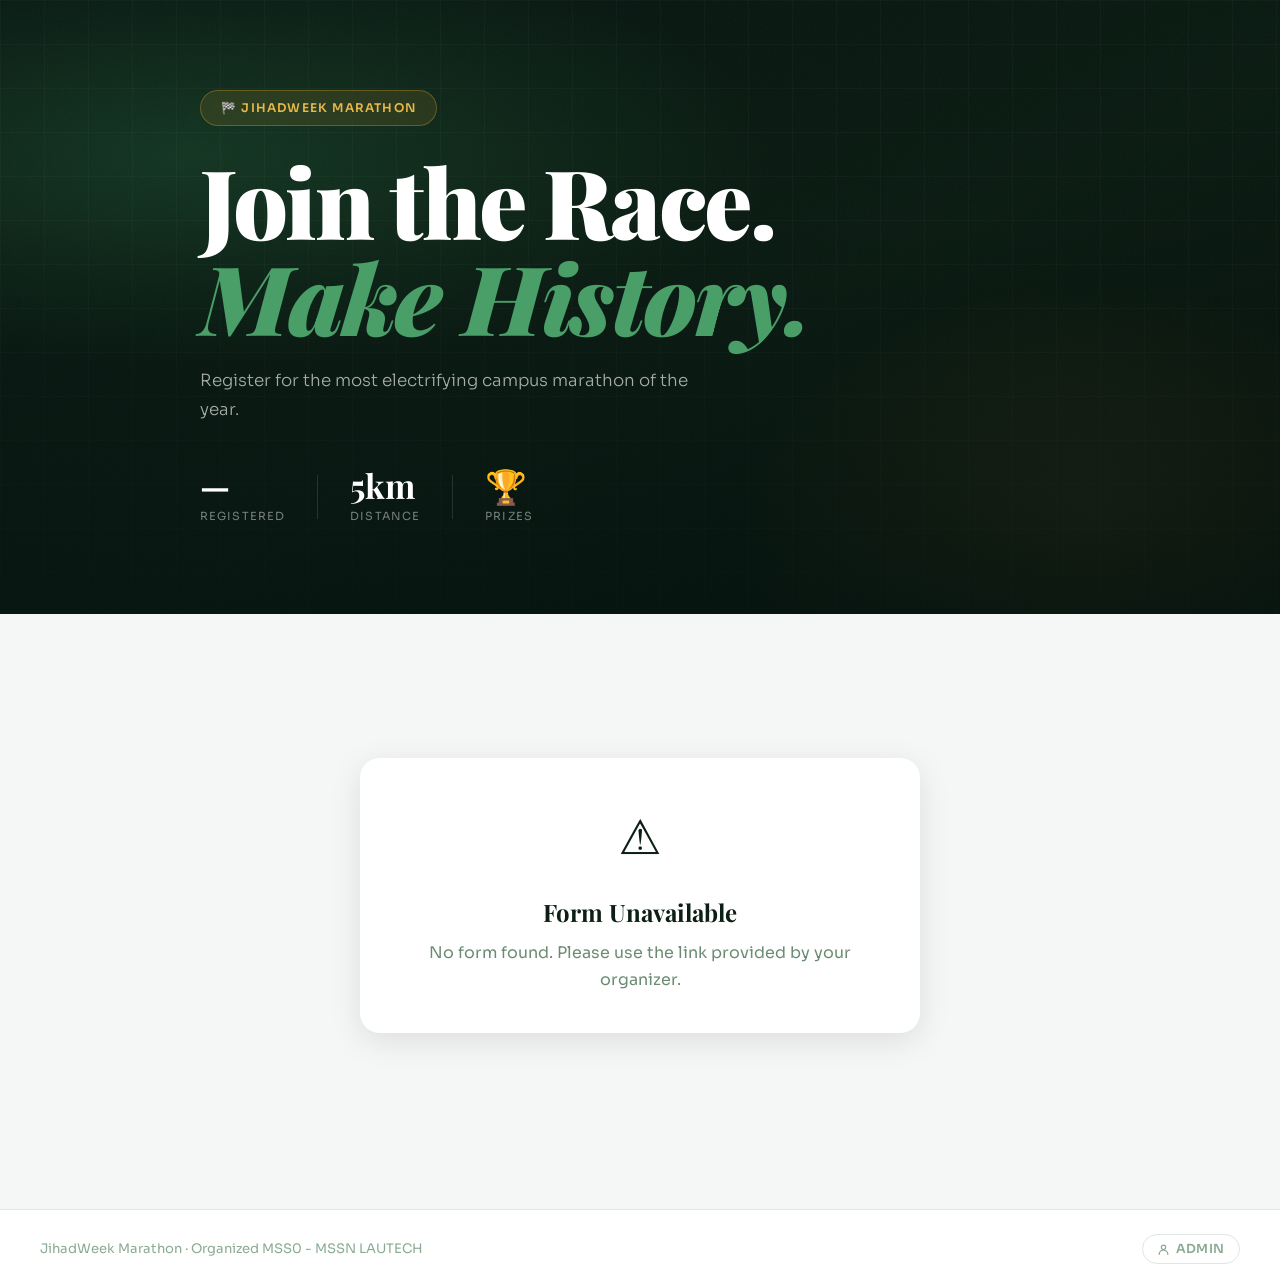
<file: index.html>
<!DOCTYPE html>
<html lang="en">
<head>
  <meta charset="UTF-8"/>
  <meta name="viewport" content="width=device-width, initial-scale=1.0"/>
  <title>Registration</title>
  <link rel="stylesheet" href="style.css"/>
</head>
<body>

  <!-- ── HERO ───────────────────────────────────────────── -->
  <header class="hero">
    <div class="hero-bg"></div>
    <div class="hero-overlay"></div>
    <div class="hero-content">
      <div class="event-badge" id="heroBadge">🏁 JihadWeek Marathon</div>

      <h1 class="hero-title">
        <span id="heroTitle">Join the Race.</span>
        <span class="hero-title-accent" id="heroTitleAccent">Make History.</span>
      </h1>

      <p class="hero-subtitle" id="heroSubtitle">
        Register for the most electrifying campus marathon of the year.
      </p>

      <div class="hero-stats">
        <div class="stat">
          <span class="stat-val" id="heroStat1Value">—</span>
          <span class="stat-lbl" id="heroStat1Label">Registered</span>
        </div>
        <div class="stat-sep"></div>
        <div class="stat">
          <span class="stat-val" id="heroStat2Value">5km</span>
          <span class="stat-lbl" id="heroStat2Label">Distance</span>
        </div>
        <div class="stat-sep"></div>
        <div class="stat">
          <span class="stat-val" id="heroStat3Value">🏆</span>
          <span class="stat-lbl" id="heroStat3Label">Prizes</span>
        </div>
      </div>
    </div>

    <div class="hero-image-bar" id="heroImageBar"></div>
  </header>

  <!-- Admin-uploaded banner images -->
  <div class="banner-strip" id="bannerStrip" style="display:none;"></div>

  <!-- ── FORM SECTION ────────────────────────────────────── -->
  <main class="form-section">
    <div class="form-container">

      <div class="form-header">
        <div class="form-icon" id="formIcon">✦</div>
        <h2 class="form-heading" id="formHeading">Register Now</h2>
        <p class="form-subheading" id="formSubheading">Fill in your details below — takes less than 2 minutes.</p>
      </div>

      <!-- Form closed state -->
      <div class="form-closed-msg" id="formClosedMsg"></div>

      <!-- Success -->
      <div class="success-box" id="successBox">
        <div class="success-confetti">🎉</div>
        <h3 class="success-title" id="successTitle">You're In!</h3>
        <p class="success-message" id="successMessage">Welcome!</p>
        <div class="runner-id-pill">
          <span id="successIdLabel">Your Runner ID:</span>
          <strong id="successId">—</strong>
        </div>
        <p class="success-note" id="successNote">Save your Runner ID — you'll need it on race day.</p>
        <button class="btn-ghost" onclick="resetForm()">Register Another Person</button>
      </div>

      <!-- Error -->
      <div class="error-box" id="errorBox"></div>

      <form id="registrationForm" novalidate>
        <!-- All fields injected here by script.js -->
        <div class="form-grid" id="formFieldsContainer"></div>

        <button type="submit" class="btn-submit" id="submitBtn">
          <span class="btn-submit-inner">
            <span id="submitBtnText">Register Now</span>
            <span class="btn-arrow">→</span>
          </span>
        </button>
      </form>

    </div>
  </main>

  <footer class="site-footer">
    <div class="site-footer-inner">
      <p class="site-footer-copy" id="footerText">JihadWeek Marathon · Organized MSS0 - MSSN LAUTECH</p>
      <div class="site-footer-links">
        <button class="footer-admin-link" id="adminFooterBtn" onclick="openAdminModal()">
          <svg xmlns="http://www.w3.org/2000/svg" width="13" height="13" viewBox="0 0 24 24" fill="none" stroke="currentColor" stroke-width="2.2" stroke-linecap="round" stroke-linejoin="round"><circle cx="12" cy="8" r="4"/><path d="M20 21a8 8 0 1 0-16 0"/></svg>
          Admin
        </button>
      </div>
    </div>
  </footer>

  <!-- ══════════════════════════════════════════════════════════
       ADMIN LOGIN MODAL
  ══════════════════════════════════════════════════════════ -->
  <div id="adminLoginModal" class="admin-modal-overlay" aria-hidden="true" role="dialog" aria-modal="true" aria-labelledby="adminModalTitle">
    <div class="admin-modal-card">

      <!-- Close -->
      <button class="admin-modal-close" onclick="closeAdminModal()" aria-label="Close login panel">
        <svg xmlns="http://www.w3.org/2000/svg" width="14" height="14" viewBox="0 0 24 24" fill="none" stroke="currentColor" stroke-width="2.5" stroke-linecap="round"><line x1="18" y1="6" x2="6" y2="18"/><line x1="6" y1="6" x2="18" y2="18"/></svg>
      </button>

      <!-- ── LOGIN VIEW ── -->
      <div id="adminLoginView">

        <!-- Header -->
        <div class="admin-modal-header">
          <div class="admin-modal-icon-wrap">
            <svg xmlns="http://www.w3.org/2000/svg" width="24" height="24" viewBox="0 0 24 24" fill="none" stroke="white" stroke-width="2" stroke-linecap="round" stroke-linejoin="round"><rect x="3" y="11" width="18" height="11" rx="2" ry="2"/><path d="M7 11V7a5 5 0 0 1 10 0v4"/></svg>
          </div>
          <h2 class="admin-modal-title" id="adminModalTitle">Admin Sign In</h2>
          <p class="admin-modal-sub">Enter your credentials to access the control panel</p>
        </div>

        <!-- Fields -->
        <div class="admin-modal-body">
          <div class="field-group">
            <label for="m-user">Username</label>
            <div class="input-icon-wrap">
              <svg class="input-icon" xmlns="http://www.w3.org/2000/svg" width="15" height="15" viewBox="0 0 24 24" fill="none" stroke="currentColor" stroke-width="2" stroke-linecap="round"><circle cx="12" cy="8" r="4"/><path d="M20 21a8 8 0 1 0-16 0"/></svg>
              <input type="text" id="m-user" placeholder="Enter your username"
                     autocomplete="username" autocapitalize="off" spellcheck="false"/>
            </div>
          </div>

          <div class="field-group">
            <label for="m-pass">Password</label>
            <div class="input-icon-wrap">
              <svg class="input-icon" xmlns="http://www.w3.org/2000/svg" width="15" height="15" viewBox="0 0 24 24" fill="none" stroke="currentColor" stroke-width="2" stroke-linecap="round"><rect x="3" y="11" width="18" height="11" rx="2"/><path d="M7 11V7a5 5 0 0 1 10 0v4"/></svg>
              <input type="password" id="m-pass" placeholder="Enter your password" autocomplete="current-password"/>
              <button type="button" class="m-pass-eye" onclick="mTogglePass()" tabindex="-1" aria-label="Toggle password visibility">
                <svg id="eyeIconOpen" xmlns="http://www.w3.org/2000/svg" width="15" height="15" viewBox="0 0 24 24" fill="none" stroke="currentColor" stroke-width="2" stroke-linecap="round"><path d="M1 12s4-8 11-8 11 8 11 8-4 8-11 8-11-8-11-8z"/><circle cx="12" cy="12" r="3"/></svg>
                <svg id="eyeIconClosed" xmlns="http://www.w3.org/2000/svg" width="15" height="15" viewBox="0 0 24 24" fill="none" stroke="currentColor" stroke-width="2" stroke-linecap="round" style="display:none"><path d="M17.94 17.94A10.07 10.07 0 0 1 12 20c-7 0-11-8-11-8a18.45 18.45 0 0 1 5.06-5.94M9.9 4.24A9.12 9.12 0 0 1 12 4c7 0 11 8 11 8a18.5 18.5 0 0 1-2.16 3.19m-6.72-1.07a3 3 0 1 1-4.24-4.24"/><line x1="1" y1="1" x2="23" y2="23"/></svg>
              </button>
            </div>
          </div>

          <!-- Feedback messages -->
          <div class="admin-modal-feedback" id="m-error" role="alert"></div>
          <div class="admin-modal-lockout" id="m-lockout" role="alert"></div>

          <!-- Submit -->
          <button class="admin-modal-btn" id="m-loginBtn" onclick="mDoLogin()">
            <span id="m-btnText">Sign In to Dashboard</span>
            <svg id="m-btnArrow" xmlns="http://www.w3.org/2000/svg" width="16" height="16" viewBox="0 0 24 24" fill="none" stroke="currentColor" stroke-width="2.5" stroke-linecap="round"><line x1="5" y1="12" x2="19" y2="12"/><polyline points="12 5 19 12 12 19"/></svg>
            <svg id="m-btnSpinner" xmlns="http://www.w3.org/2000/svg" width="16" height="16" viewBox="0 0 24 24" fill="none" stroke="currentColor" stroke-width="2.5" style="display:none;" class="spin"><circle cx="12" cy="12" r="10" stroke-dasharray="32" stroke-dashoffset="32" stroke-linecap="round" opacity=".3"/><path d="M12 2a10 10 0 0 1 10 10" stroke-linecap="round"/></svg>
          </button>
        </div>

        <!-- Footer note -->
        <div class="admin-modal-footer-note">
          <svg xmlns="http://www.w3.org/2000/svg" width="13" height="13" viewBox="0 0 24 24" fill="none" stroke="currentColor" stroke-width="2" stroke-linecap="round"><path d="M12 22s8-4 8-10V5l-8-3-8 3v7c0 6 8 10 8 10z"/></svg>
          Login attempts are logged for security. 3 failed attempts trigger a 15-minute lockout.
        </div>
      </div>

      <!-- ── AUTHENTICATED VIEW ── -->
      <div id="adminAuthView" style="display:none;">
        <div class="admin-modal-header">
          <div class="admin-modal-icon-wrap success">
            <svg xmlns="http://www.w3.org/2000/svg" width="24" height="24" viewBox="0 0 24 24" fill="none" stroke="white" stroke-width="2.5" stroke-linecap="round"><polyline points="20 6 9 17 4 12"/></svg>
          </div>
          <h2 class="admin-modal-title">Access Granted</h2>
          <p class="admin-modal-sub" id="m-welcomeMsg">Welcome back, Admin.</p>
        </div>
        <div class="admin-modal-body">
          <a href="admin.html" class="admin-modal-btn" style="text-decoration:none;">
            <span>Open Control Panel</span>
            <svg xmlns="http://www.w3.org/2000/svg" width="16" height="16" viewBox="0 0 24 24" fill="none" stroke="currentColor" stroke-width="2.5" stroke-linecap="round"><line x1="5" y1="12" x2="19" y2="12"/><polyline points="12 5 19 12 12 19"/></svg>
          </a>
          <button class="admin-modal-signout" onclick="mSignOut()">
            <svg xmlns="http://www.w3.org/2000/svg" width="13" height="13" viewBox="0 0 24 24" fill="none" stroke="currentColor" stroke-width="2" stroke-linecap="round"><path d="M9 21H5a2 2 0 0 1-2-2V5a2 2 0 0 1 2-2h4"/><polyline points="16 17 21 12 16 7"/><line x1="21" y1="12" x2="9" y2="12"/></svg>
            Sign Out
          </button>
        </div>
      </div>

    </div>
  </div>

  <script src="script.js"></script>
  <script src="gate.js"></script>
</body>
</html>
</file>
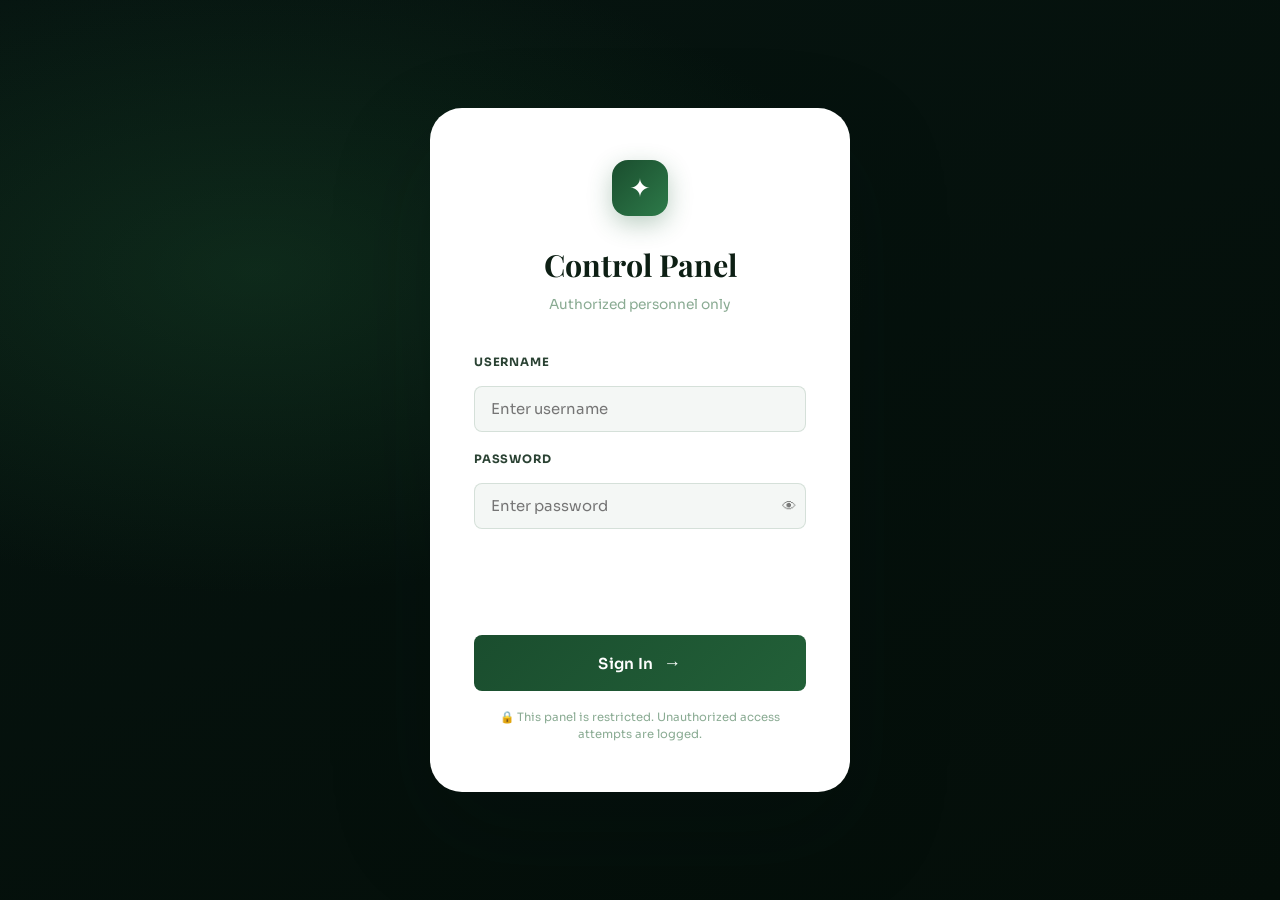
<file: admin.html>
<!DOCTYPE html>
<html lang="en">
<head>
  <meta charset="UTF-8"/>
  <meta name="viewport" content="width=device-width, initial-scale=1.0"/>
  <title>Control Panel</title>
  <!-- No crawling, no indexing -->
  <meta name="robots" content="noindex, nofollow"/>
  <link rel="stylesheet" href="style.css"/>
  <link rel="stylesheet" href="admin.css"/>
</head>
<body class="admin-body">

<!-- ════════════════════════════════════════════════════════
     LOGIN SCREEN
════════════════════════════════════════════════════════ -->
<div id="loginScreen" class="login-screen">
  <div class="login-card">
    <div class="login-mark">✦</div>
    <h2>Control Panel</h2>
    <p class="login-sub">Authorized personnel only</p>

    <div class="field-group">
      <label for="adminUser">Username</label>
      <input type="text" id="adminUser" placeholder="Enter username" autocomplete="off" autocapitalize="off"/>
    </div>
    <div class="field-group">
      <label for="adminPass">Password</label>
      <div style="position:relative">
        <input type="password" id="adminPass" placeholder="Enter password"/>
        <button type="button" class="pass-toggle" onclick="togglePass()" tabindex="-1">👁</button>
      </div>
    </div>

    <div class="login-error" id="loginError"></div>
    <div class="login-attempts" id="loginAttempts"></div>

    <button class="btn-submit" id="loginBtn" onclick="doLogin()">
      <span class="btn-submit-inner">
        <span id="loginBtnText">Sign In</span>
        <span class="btn-arrow">→</span>
      </span>
    </button>

    <p class="login-hint">
      🔒 This panel is restricted. Unauthorized access attempts are logged.
    </p>
  </div>
</div>

<!-- ════════════════════════════════════════════════════════
     DASHBOARD
════════════════════════════════════════════════════════ -->
<div id="dashboard" style="display:none;">

  <!-- SIDEBAR -->
  <aside class="sidebar" id="sidebar">
    <div class="sidebar-brand">
      <div class="sidebar-logo-mark">✦</div>
      <div class="sidebar-brand-name">
        RunFest Admin
        <small>Control Panel</small>
      </div>
    </div>

    <nav class="sidebar-nav">
      <div class="nav-section-label">Analytics</div>
      <button class="nav-item active" onclick="switchTab('overview',this)">
        <span class="nav-icon">▦</span> Overview
      </button>
      <button class="nav-item" onclick="switchTab('registrations',this)">
        <span class="nav-icon">◈</span> Registrations
        <span class="nav-badge" id="navBadgeRegs">0</span>
      </button>

      <div class="nav-section-label">Forms</div>
      <button class="nav-item" onclick="switchTab('forms',this)">
        <span class="nav-icon">⊞</span> Manage Forms
      </button>

      <div class="nav-section-label" id="editorNavSection" style="display:none;">Editing</div>
      <button class="nav-item" id="navContentEditor" onclick="switchTab('contentEditor',this)" style="display:none;">
        <span class="nav-icon">✎</span> Page Content
      </button>
      <button class="nav-item" id="navFieldEditor" onclick="switchTab('fieldEditor',this)" style="display:none;">
        <span class="nav-icon">⊟</span> Form Fields
      </button>
      <button class="nav-item" id="navCustomFields" onclick="switchTab('customFields',this)" style="display:none;">
        <span class="nav-icon">⊕</span> Custom Fields
      </button>

      <div class="nav-section-label">Media</div>
      <button class="nav-item" onclick="switchTab('images',this)">
        <span class="nav-icon">⊡</span> Images
      </button>

      <div class="nav-section-label">System</div>
      <button class="nav-item" onclick="switchTab('security',this)">
        <span class="nav-icon">⊛</span> Security
      </button>
    </nav>

    <div class="sidebar-bottom">
      <div class="admin-info-bar" id="adminInfoBar"></div>
      <button class="btn-logout" onclick="doLogout()">
        <span>⏻</span> Sign Out
      </button>
    </div>
  </aside>

  <!-- MAIN CONTENT -->
  <main class="dash-main" id="dashMain">

    <!-- TOPBAR -->
    <div class="topbar">
      <div class="topbar-left">
        <button class="mobile-menu-btn" onclick="toggleSidebar()">☰</button>
        <div class="topbar-title" id="topbarTitle">Overview</div>
        <div class="topbar-breadcrumb" id="topbarBreadcrumb"></div>
      </div>
      <div class="topbar-right">
        <div class="session-timer" id="sessionTimer" title="Session expires in"></div>
        <a href="index.html" target="_blank" class="btn-pill ghost">View Form ↗</a>
      </div>
    </div>

    <!-- ─── TAB: OVERVIEW ─────────────────────────────── -->
    <section id="tab-overview" class="tab-content active">
      <div class="stat-cards">
        <div class="stat-card green">
          <div class="stat-card-top-bar"></div>
          <div class="stat-card-label">Total Registrations</div>
          <div class="stat-card-value" id="statTotal">0</div>
        </div>
        <div class="stat-card gold">
          <div class="stat-card-top-bar"></div>
          <div class="stat-card-label">Health Flags</div>
          <div class="stat-card-value" id="statHealth">0</div>
        </div>
        <div class="stat-card teal">
          <div class="stat-card-top-bar"></div>
          <div class="stat-card-label">Active Forms</div>
          <div class="stat-card-value" id="statForms">0</div>
        </div>
        <div class="stat-card slate">
          <div class="stat-card-top-bar"></div>
          <div class="stat-card-label">Today</div>
          <div class="stat-card-value" id="statToday">0</div>
        </div>
      </div>

      <div class="dash-grid-2">
        <div class="dash-card">
          <div class="card-header"><div class="card-title">Registrations by Level</div></div>
          <div id="levelBreakdown" class="breakdown-list"></div>
        </div>
        <div class="dash-card">
          <div class="card-header"><div class="card-title">Top Departments</div></div>
          <div id="deptBreakdown" class="breakdown-list"></div>
        </div>
      </div>

      <div class="dash-card mt-card">
        <div class="card-header"><div class="card-title">Recent Registrations</div></div>
        <div id="recentList" class="recent-list"></div>
      </div>
    </section>

    <!-- ─── TAB: REGISTRATIONS ────────────────────────── -->
    <section id="tab-registrations" class="tab-content">
      <!-- Form selector when multiple forms exist -->
      <div class="dash-card" style="margin-bottom:18px; padding:16px 20px;">
        <div style="display:flex;align-items:center;gap:16px;flex-wrap:wrap;">
          <label style="font-size:.78rem;font-weight:700;color:var(--ink-mid);text-transform:uppercase;letter-spacing:.07em;">Viewing Form:</label>
          <select id="regFormSelector" onchange="switchRegForm()" style="flex:1;max-width:320px;padding:8px 12px;border:1.5px solid var(--line);border-radius:var(--r-sm);font-family:'Sora',sans-serif;font-size:.86rem;outline:none;">
          </select>
        </div>
      </div>

      <div class="table-toolbar">
        <div class="search-wrap">
          <span class="search-icon">⌕</span>
          <input type="text" class="search-input" id="searchInput" placeholder="Search name, email, ID, department…" oninput="filterTable()"/>
        </div>
        <div class="table-filters">
          <label class="filter-check">
            <input type="checkbox" id="filterHealth" onchange="filterTable()"/> Health only
          </label>
          <button class="btn-export" onclick="exportCSV()">⬇ CSV</button>
        </div>
      </div>

      <div class="table-wrapper">
        <table class="reg-table">
          <thead>
            <tr>
              <th>Runner ID</th>
              <th>Full Name</th>
              <th>Phone</th>
              <th>Email</th>
              <th>Department</th>
              <th>Level</th>
              <th>Genotype</th>
              <th>Hostel</th>
              <th>Health</th>
              <th>Date</th>
              <th></th>
            </tr>
          </thead>
          <tbody id="regTableBody"></tbody>
        </table>
        <div class="table-empty" id="tableEmpty" style="display:none;">
          <div class="table-empty-icon">📋</div>
          <p>No registrations found.</p>
        </div>
      </div>
    </section>

    <!-- ─── TAB: FORMS MANAGER ────────────────────────── -->
    <section id="tab-forms" class="tab-content">
      <div style="display:flex;align-items:center;justify-content:space-between;margin-bottom:24px;">
        <div>
          <h2 style="font-family:'Playfair Display',serif;font-size:1.4rem;margin-bottom:4px;">Your Forms</h2>
          <p class="muted">Each form has a unique shareable link. Edit content, fields, and settings per form.</p>
        </div>
        <button class="btn-pill green" onclick="showCreateFormModal()">＋ New Form</button>
      </div>
      <div class="forms-grid" id="formsGrid"></div>
    </section>

    <!-- ─── TAB: CONTENT EDITOR ──────────────────────── -->
    <section id="tab-contentEditor" class="tab-content">
      <div class="dash-card">
        <div class="card-header">
          <div class="card-title">Page Content Editor</div>
          <div class="editing-for-badge" id="editingForBadge"></div>
        </div>
        <p class="card-sub">Every visible text, color, and label on the public registration page.</p>

        <div class="editor-tabs">
          <button class="editor-tab active" onclick="switchEditorTab('hero',this)">Hero Section</button>
          <button class="editor-tab" onclick="switchEditorTab('formHeader',this)">Form Header</button>
          <button class="editor-tab" onclick="switchEditorTab('success',this)">Success Screen</button>
          <button class="editor-tab" onclick="switchEditorTab('branding',this)">Branding</button>
          <button class="editor-tab" onclick="switchEditorTab('settings',this)">Settings</button>
        </div>

        <!-- Hero Section -->
        <div class="editor-panel active" id="panel-hero">
          <div class="content-fields-grid">
            <div class="content-field"><label>Event Badge Text</label><input type="text" id="ce-eventBadge" oninput="markUnsaved()"/></div>
            <div class="content-field"><label>Hero Title (Line 1)</label><input type="text" id="ce-heroTitle" oninput="markUnsaved()"/></div>
            <div class="content-field full"><label>Hero Title Accent (Line 2 — italic)</label><input type="text" id="ce-heroTitleAccent" oninput="markUnsaved()"/></div>
            <div class="content-field full"><label>Hero Subtitle / Description</label><textarea id="ce-heroSubtitle" rows="2" oninput="markUnsaved()"></textarea></div>
            <div class="content-field"><label>Stat 1 — Value</label><input type="text" id="ce-stat1Value" oninput="markUnsaved()"/></div>
            <div class="content-field"><label>Stat 1 — Label</label><input type="text" id="ce-stat1Label" oninput="markUnsaved()"/></div>
            <div class="content-field"><label>Stat 2 — Value</label><input type="text" id="ce-stat2Value" oninput="markUnsaved()"/></div>
            <div class="content-field"><label>Stat 2 — Label</label><input type="text" id="ce-stat2Label" oninput="markUnsaved()"/></div>
            <div class="content-field"><label>Stat 3 — Value</label><input type="text" id="ce-stat3Value" oninput="markUnsaved()"/></div>
            <div class="content-field"><label>Stat 3 — Label</label><input type="text" id="ce-stat3Label" oninput="markUnsaved()"/></div>
          </div>
        </div>

        <!-- Form Header -->
        <div class="editor-panel" id="panel-formHeader">
          <div class="content-fields-grid">
            <div class="content-field"><label>Form Icon / Emoji</label><input type="text" id="ce-formIconEmoji" oninput="markUnsaved()"/></div>
            <div class="content-field"><label>Form Heading</label><input type="text" id="ce-formHeading" oninput="markUnsaved()"/></div>
            <div class="content-field full"><label>Form Sub-heading</label><input type="text" id="ce-formSubheading" oninput="markUnsaved()"/></div>
            <div class="content-field full"><label>Submit Button Text</label><input type="text" id="ce-submitButtonText" oninput="markUnsaved()"/></div>
            <div class="content-field full"><label>Footer Text</label><input type="text" id="ce-footerText" oninput="markUnsaved()"/></div>
          </div>
        </div>

        <!-- Success Screen -->
        <div class="editor-panel" id="panel-success">
          <div class="content-fields-grid">
            <div class="content-field"><label>Success Title</label><input type="text" id="ce-successTitle" oninput="markUnsaved()"/></div>
            <div class="content-field full"><label>Success Message <small>(use {name} for first name)</small></label><input type="text" id="ce-successMessage" oninput="markUnsaved()"/></div>
            <div class="content-field"><label>ID Label Text</label><input type="text" id="ce-successIdLabel" oninput="markUnsaved()"/></div>
            <div class="content-field full"><label>Success Note</label><input type="text" id="ce-successNote" oninput="markUnsaved()"/></div>
          </div>
        </div>

        <!-- Branding -->
        <div class="editor-panel" id="panel-branding">
          <div class="content-fields-grid">
            <div class="content-field">
              <label>Primary Color</label>
              <div class="color-row">
                <input type="color" id="ce-primaryColor-picker" oninput="syncColor('primaryColor')"/>
                <input type="text" id="ce-primaryColor" placeholder="#22603a" oninput="syncColorFromText('primaryColor'); markUnsaved()"/>
                <div class="color-preview" id="preview-primaryColor"></div>
              </div>
            </div>
            <div class="content-field">
              <label>Accent / Gold Color</label>
              <div class="color-row">
                <input type="color" id="ce-accentColor-picker" oninput="syncColor('accentColor')"/>
                <input type="text" id="ce-accentColor" placeholder="#c9962a" oninput="syncColorFromText('accentColor'); markUnsaved()"/>
                <div class="color-preview" id="preview-accentColor"></div>
              </div>
            </div>
          </div>
          <div class="color-hint">Changes apply live on the registration form when saved.</div>
        </div>

        <!-- Settings -->
        <div class="editor-panel" id="panel-settings">
          <div class="content-fields-grid">
            <div class="content-field full">
              <label>
                <label class="toggle-switch" style="vertical-align:middle;margin-right:8px;">
                  <input type="checkbox" id="ce-formClosed" onchange="markUnsaved()"/>
                  <span class="toggle-track"></span>
                </label>
                Close Registration (stop accepting new submissions)
              </label>
            </div>
            <div class="content-field full"><label>Form Closed Message</label><textarea id="ce-formClosedMessage" rows="2" oninput="markUnsaved()"></textarea></div>
          </div>
        </div>
      </div>

      <!-- Save bar -->
      <div class="save-bar" id="contentSaveBar">
        <span class="save-bar-msg">⚠ You have unsaved changes</span>
        <button class="btn-sm edit" onclick="discardContentChanges()">Discard</button>
        <button class="btn-pill green" onclick="saveContentChanges()">Save Changes</button>
      </div>
    </section>

    <!-- ─── TAB: FIELD EDITOR ─────────────────────────── -->
    <section id="tab-fieldEditor" class="tab-content">
      <div class="dash-card">
        <div class="card-header">
          <div class="card-title">Core Fields</div>
          <div class="editing-for-badge" id="editingForBadge2"></div>
        </div>
        <p class="card-sub">Toggle fields on/off, rename labels, change placeholders and options. Click Edit to modify.</p>
        <div class="core-fields-list" id="coreFieldsList"></div>
      </div>
    </section>

    <!-- ─── TAB: CUSTOM FIELDS ────────────────────────── -->
    <section id="tab-customFields" class="tab-content">
      <div class="dash-card">
        <div class="card-header">
          <div class="card-title">Add Custom Field</div>
          <div class="editing-for-badge" id="editingForBadge3"></div>
        </div>
        <p class="card-sub">Custom fields appear after the core fields on the public form.</p>
        <div class="form-builder-grid">
          <div class="field-group"><label>Field Label *</label><input type="text" id="cf-label" placeholder="e.g. T-Shirt Size"/></div>
          <div class="field-group">
            <label>Field Type *</label>
            <select id="cf-type" onchange="toggleCFOptions()">
              <option value="text">Text</option>
              <option value="number">Number</option>
              <option value="email">Email</option>
              <option value="tel">Phone</option>
              <option value="textarea">Textarea</option>
              <option value="select">Dropdown</option>
            </select>
          </div>
          <div class="field-group">
            <label>Width</label>
            <select id="cf-width">
              <option value="half">Half</option>
              <option value="full">Full</option>
            </select>
          </div>
          <div class="field-group" id="cf-optionsGroup" style="display:none;">
            <label>Options (comma-separated)</label>
            <input type="text" id="cf-options" placeholder="Small, Medium, Large"/>
          </div>
          <div class="field-group">
            <label><input type="checkbox" id="cf-required" style="margin-right:6px;accent-color:var(--g500)"/> Required</label>
          </div>
        </div>
        <button class="btn-pill green" style="margin-top:18px;" onclick="addCustomField()">＋ Add Field</button>
      </div>

      <div class="dash-card mt-card">
        <div class="card-title" style="margin-bottom:16px;">Current Custom Fields</div>
        <div id="customFieldsList" class="custom-fields-list">
          <div class="empty-state"><div class="empty-state-icon">⊕</div><p>No custom fields yet.</p></div>
        </div>
      </div>
    </section>

    <!-- ─── TAB: IMAGES ──────────────────────────────── -->
    <section id="tab-images" class="tab-content">
      <div class="dash-card">
        <div class="card-title" style="margin-bottom:6px;">Upload Images</div>
        <p class="card-sub">Images appear as banners on all registration forms.</p>
        <div class="upload-zone" id="uploadZone" onclick="document.getElementById('imgInput').click()">
          <div class="upload-zone-icon">🖼</div>
          <p>Click to upload or drag & drop</p>
          <small>PNG, JPG, GIF — max 5MB each</small>
        </div>
        <input type="file" id="imgInput" accept="image/*" multiple style="display:none;" onchange="handleImageUpload(event)"/>
      </div>
      <div class="dash-card mt-card">
        <div class="card-title" style="margin-bottom:16px;">Uploaded Images</div>
        <div id="imageGallery" class="image-gallery">
          <div class="empty-state"><div class="empty-state-icon">🖼</div><p>No images yet.</p></div>
        </div>
      </div>
    </section>

    <!-- ─── TAB: SECURITY ────────────────────────────── -->
    <section id="tab-security" class="tab-content">
      <div class="dash-card">
        <div class="card-title" style="margin-bottom:6px;">Change Admin Password</div>
        <p class="card-sub">Update your admin credentials. Stored securely (hashed) in localStorage.</p>
        <div class="field-edit-grid" style="max-width:480px;margin-top:20px;">
          <div class="field-group full">
            <label>Current Password</label>
            <input type="password" id="sec-current" placeholder="Current password"/>
          </div>
          <div class="field-group">
            <label>New Password</label>
            <input type="password" id="sec-new" placeholder="Min 8 characters"/>
          </div>
          <div class="field-group">
            <label>Confirm New Password</label>
            <input type="password" id="sec-confirm" placeholder="Repeat new password"/>
          </div>
        </div>
        <div class="login-error" id="secError" style="text-align:left;margin-top:12px;"></div>
        <button class="btn-pill green" style="margin-top:18px;" onclick="changePassword()">Update Password</button>
      </div>

      <div class="dash-card mt-card">
        <div class="card-title" style="margin-bottom:6px;">Access Log</div>
        <p class="card-sub">Recent login attempts to this control panel.</p>
        <div id="accessLog" style="margin-top:16px;display:flex;flex-direction:column;gap:8px;"></div>
      </div>

      <div class="dash-card mt-card" style="border:1.5px solid #fca5a5;">
        <div class="card-title" style="color:var(--red);margin-bottom:6px;">Danger Zone</div>
        <p class="card-sub">These actions are permanent and cannot be undone.</p>
        <div style="display:flex;gap:12px;flex-wrap:wrap;margin-top:18px;">
          <button class="btn-sm danger" onclick="clearAllData()">🗑 Clear All Data</button>
          <button class="btn-sm danger" onclick="resetToDefaults()">↺ Reset to Defaults</button>
        </div>
      </div>
    </section>

  </main>
</div>

<!-- ════════════════════════════════════════════════════════
     MODALS
════════════════════════════════════════════════════════ -->

<!-- User detail modal -->
<div id="userModal" class="modal-overlay" style="display:none;" onclick="closeModalOn(event,'userModal')">
  <div class="modal-box">
    <button class="modal-close" onclick="closeModal('userModal')">✕</button>
    <div id="userModalContent"></div>
  </div>
</div>

<!-- Create form modal -->
<div id="createFormModal" class="modal-overlay" style="display:none;" onclick="closeModalOn(event,'createFormModal')">
  <div class="modal-box" style="max-width:480px;">
    <button class="modal-close" onclick="closeModal('createFormModal')">✕</button>
    <h3 style="font-family:'Playfair Display',serif;font-size:1.5rem;margin-bottom:6px;">Create New Form</h3>
    <p class="muted" style="margin-bottom:24px;">A unique shareable link will be generated automatically.</p>
    <div class="field-group" style="margin-bottom:18px;">
      <label>Event / Form Name *</label>
      <input type="text" id="newFormName" placeholder="e.g. Inter-Faculty Marathon 2025"/>
    </div>
    <div class="field-group" style="margin-bottom:24px;">
      <label>URL Slug (auto-generated, editable)</label>
      <input type="text" id="newFormSlug" placeholder="inter-faculty-marathon-2025"/>
    </div>
    <div style="display:flex;gap:10px;justify-content:flex-end;">
      <button class="btn-sm edit" onclick="closeModal('createFormModal')">Cancel</button>
      <button class="btn-pill green" onclick="createForm()">Create Form →</button>
    </div>
  </div>
</div>

<!-- Field edit modal -->
<div id="fieldModal" class="modal-overlay" style="display:none;" onclick="closeModalOn(event,'fieldModal')">
  <div class="modal-box" style="max-width:520px;">
    <button class="modal-close" onclick="closeModal('fieldModal')">✕</button>
    <h3 style="font-family:'Playfair Display',serif;font-size:1.4rem;margin-bottom:6px;">Edit Field</h3>
    <p class="muted" style="margin-bottom:22px;">Changes apply to the public form for this event.</p>
    <input type="hidden" id="fm-fieldId"/>
    <div class="field-edit-grid">
      <div class="field-group full"><label>Field Label</label><input type="text" id="fm-label"/></div>
      <div class="field-group full"><label>Placeholder Text</label><input type="text" id="fm-placeholder"/></div>
      <div class="field-group full" id="fm-optionsGroup" style="display:none;">
        <label>Dropdown Options (comma-separated)</label>
        <input type="text" id="fm-options"/>
      </div>
      <div class="field-group">
        <label><input type="checkbox" id="fm-required" style="margin-right:6px;accent-color:var(--g500)"/> Required</label>
      </div>
      <div class="field-group">
        <label>Width</label>
        <select id="fm-width">
          <option value="half">Half width</option>
          <option value="full">Full width</option>
        </select>
      </div>
    </div>
    <div style="display:flex;gap:10px;justify-content:flex-end;margin-top:28px;">
      <button class="btn-sm edit" onclick="closeModal('fieldModal')">Cancel</button>
      <button class="btn-pill green" onclick="saveFieldEdit()">Save Field</button>
    </div>
  </div>
</div>

<!-- Toast container -->
<div class="toast-container" id="toastContainer"></div>

<script src="script.js"></script>
<script src="admin.js"></script>
</body>
</html>
</file>
<file: style.css>
/* ================================================================
   RunFest — Shared Styles
   Editorial × Athletic — Playfair Display + Sora
   Deep forest green with liquid gold accents
   ================================================================ */

@import url('https://fonts.googleapis.com/css2?family=Playfair+Display:ital,wght@0,700;0,900;1,700&family=Sora:wght@300;400;500;600;700&display=swap');

:root {
  /* Brand palette */
  --g900: #061410;
  --g800: #0c2218;
  --g700: #123320;
  --g600: #1a4d2e;
  --g500: #226038;  /* primary — overridable */
  --g400: #2d7a49;
  --g300: #4a9e68;
  --g200: #8ecba4;
  --g100: #d4f0df;
  --g50:  #edf8f2;

  --gold:       #c9962a;  /* accentColor — overridable */
  --gold-light: #e8b84b;
  --gold-pale:  #faf0d7;
  --amber:      #e07d22;
  --red:        #c0392b;
  --red-pale:   #fef2f2;
  --teal:       #0d8a7e;
  --slate:      #38506a;

  --white:      #ffffff;
  --off:        #f4f7f5;
  --ink:        #0d1f14;
  --ink-mid:    #2a4233;
  --ink-soft:   #4e6d58;
  --ink-muted:  #8aab93;
  --line:       rgba(34,96,56,.15);

  --sh-xs:  0 1px 4px rgba(6,20,16,.08);
  --sh-sm:  0 2px 12px rgba(6,20,16,.1);
  --sh-md:  0 8px 30px rgba(6,20,16,.13);
  --sh-lg:  0 20px 60px rgba(6,20,16,.18);
  --sh-xl:  0 40px 100px rgba(6,20,16,.22);

  --r-sm:  8px;
  --r:    14px;
  --r-lg: 22px;
  --r-xl: 32px;

  --ease: cubic-bezier(.4,0,.2,1);
  --spring: cubic-bezier(.34,1.56,.64,1);
  --t: all .25s var(--ease);
}

*, *::before, *::after { box-sizing: border-box; margin: 0; padding: 0; }
html { scroll-behavior: smooth; -webkit-font-smoothing: antialiased; }

body {
  font-family: 'Sora', system-ui, sans-serif;
  background: var(--off);
  color: var(--ink);
  line-height: 1.65;
  min-height: 100vh;
}

/* ── HERO ─────────────────────────────────────────────────── */
.hero {
  position: relative;
  min-height: 68vh;
  display: flex;
  flex-direction: column;
  justify-content: flex-end;
  overflow: hidden;
  background: var(--g900);
}

.hero-bg {
  position: absolute;
  inset: 0;
  background:
    radial-gradient(ellipse 70% 55% at 15% 25%, rgba(34,96,56,.42) 0%, transparent 65%),
    radial-gradient(ellipse 50% 70% at 85% 85%, rgba(201,150,42,.14) 0%, transparent 55%),
    linear-gradient(155deg, var(--g900) 0%, #091a11 55%, #040e09 100%);
}

/* Subtle grid overlay */
.hero-bg::before {
  content: '';
  position: absolute;
  inset: 0;
  background-image:
    linear-gradient(rgba(255,255,255,.025) 1px, transparent 1px),
    linear-gradient(90deg, rgba(255,255,255,.025) 1px, transparent 1px);
  background-size: 44px 44px;
}

/* Noise grain */
.hero-bg::after {
  content: '';
  position: absolute;
  inset: 0;
  opacity: .04;
  background-image: url("data:image/svg+xml,%3Csvg xmlns='http://www.w3.org/2000/svg' width='300' height='300'%3E%3Cfilter id='n'%3E%3CfeTurbulence type='fractalNoise' baseFrequency='.85' numOctaves='4'/%3E%3C/filter%3E%3Crect width='300' height='300' filter='url(%23n)' opacity='1'/%3E%3C/svg%3E");
}

.hero-overlay {
  position: absolute;
  inset: 0;
  background: linear-gradient(to bottom, transparent 35%, rgba(6,20,16,.75) 100%);
}

.hero-content {
  position: relative;
  z-index: 2;
  max-width: 960px;
  margin: 0 auto;
  padding: 90px 40px 52px;
  width: 100%;
}

.event-badge {
  display: inline-flex;
  align-items: center;
  gap: 8px;
  background: rgba(201,150,42,.14);
  border: 1px solid rgba(201,150,42,.38);
  color: var(--gold-light);
  padding: 7px 20px;
  border-radius: 100px;
  font-size: .75rem;
  font-weight: 600;
  letter-spacing: .1em;
  text-transform: uppercase;
  margin-bottom: 26px;
  backdrop-filter: blur(6px);
  animation: fadeUp .6s var(--ease) both;
}

.hero-title {
  font-family: 'Playfair Display', Georgia, serif;
  font-size: clamp(3rem, 7.5vw, 6rem);
  font-weight: 900;
  line-height: 1.0;
  color: var(--white);
  margin-bottom: 22px;
  letter-spacing: -.025em;
  animation: fadeUp .65s var(--ease) .1s both;
}

.hero-title-accent {
  display: block;
  color: var(--g300);
  font-style: italic;
}

.hero-subtitle {
  font-size: 1.05rem;
  color: rgba(255,255,255,.64);
  max-width: 500px;
  margin-bottom: 44px;
  font-weight: 300;
  line-height: 1.75;
  animation: fadeUp .65s var(--ease) .2s both;
}

.hero-stats {
  display: flex;
  align-items: center;
  gap: 0;
  animation: fadeUp .65s var(--ease) .3s both;
}

.stat { display: flex; flex-direction: column; padding-right: 32px; }
.stat-val {
  font-family: 'Playfair Display', serif;
  font-size: 2.1rem;
  font-weight: 700;
  color: var(--white);
  line-height: 1;
}
.stat-lbl {
  font-size: .7rem;
  color: rgba(255,255,255,.45);
  text-transform: uppercase;
  letter-spacing: .1em;
  margin-top: 5px;
}
.stat-sep {
  width: 1px;
  height: 44px;
  background: rgba(255,255,255,.12);
  margin-right: 32px;
  flex-shrink: 0;
}

.hero-image-bar {
  position: relative;
  z-index: 2;
  display: flex;
  gap: 10px;
  padding: 0 40px 36px;
  max-width: 960px;
  margin: 0 auto;
  width: 100%;
}
.hero-image-bar img {
  height: 72px;
  border-radius: var(--r-sm);
  object-fit: cover;
  border: 1.5px solid rgba(255,255,255,.1);
  filter: brightness(.85);
}

.banner-strip {
  background: var(--g800);
  padding: 14px 40px;
  display: flex;
  gap: 14px;
  overflow-x: auto;
  scrollbar-width: thin;
  scrollbar-color: var(--g500) transparent;
}
.banner-strip img { height: 140px; border-radius: var(--r-sm); object-fit: cover; flex-shrink: 0; }

/* ── FORM CLOSED MESSAGE ─────────────────────────────────── */
.form-closed-msg {
  display: none;
  background: var(--gold-pale);
  border: 1.5px solid var(--gold);
  border-radius: var(--r);
  padding: 24px 28px;
  margin: 32px 0;
  color: #7a5800;
  font-weight: 500;
  font-size: .95rem;
  text-align: center;
}

/* ── FORM SECTION ────────────────────────────────────────── */
.form-section { padding: 64px 20px 96px; }

.form-container {
  max-width: 780px;
  margin: 0 auto;
  background: var(--white);
  border-radius: var(--r-xl);
  box-shadow: var(--sh-xl);
  overflow: hidden;
  animation: fadeUp .7s var(--ease) .15s both;
}

.form-header {
  background: linear-gradient(140deg, var(--g800) 0%, var(--g700) 100%);
  color: var(--white);
  padding: 44px 52px 40px;
  text-align: center;
  position: relative;
  overflow: hidden;
}

.form-header::before {
  content: '';
  position: absolute;
  inset: 0;
  background-image: linear-gradient(rgba(255,255,255,.02) 1px, transparent 1px),
                    linear-gradient(90deg, rgba(255,255,255,.02) 1px, transparent 1px);
  background-size: 36px 36px;
}

.form-header::after {
  content: '';
  position: absolute;
  bottom: 0; left: 0; right: 0;
  height: 3px;
  background: linear-gradient(90deg, transparent, var(--g400), var(--gold-light), var(--g400), transparent);
}

.form-icon {
  position: relative;
  display: inline-block;
  font-size: 1.8rem;
  color: var(--gold-light);
  margin-bottom: 14px;
}

.form-heading {
  position: relative;
  font-family: 'Playfair Display', serif;
  font-size: 2.1rem;
  font-weight: 700;
  margin-bottom: 8px;
}

.form-subheading {
  position: relative;
  color: rgba(255,255,255,.6);
  font-size: .92rem;
  font-weight: 300;
}

form { padding: 44px 52px 52px; }

.form-grid {
  display: grid;
  grid-template-columns: 1fr 1fr;
  gap: 24px;
}

/* ── FIELD GROUPS ────────────────────────────────────────── */
.field-group { display: flex; flex-direction: column; gap: 7px; }
.field-group.full-width { grid-column: 1 / -1; }

label {
  font-size: .72rem;
  font-weight: 700;
  color: var(--ink-mid);
  letter-spacing: .07em;
  text-transform: uppercase;
}
.req { color: var(--red); }

input[type="text"],
input[type="email"],
input[type="tel"],
input[type="number"],
input[type="password"],
select,
textarea {
  width: 100%;
  padding: 13px 16px;
  border: 1.5px solid var(--line);
  border-radius: var(--r-sm);
  font-family: 'Sora', sans-serif;
  font-size: .93rem;
  color: var(--ink);
  background: var(--off);
  transition: var(--t);
  outline: none;
  appearance: none;
}

input:focus, select:focus, textarea:focus {
  border-color: var(--g400);
  background: var(--white);
  box-shadow: 0 0 0 4px rgba(34,96,56,.1);
}

input.invalid, select.invalid, textarea.invalid {
  border-color: var(--red);
  background: var(--red-pale);
  box-shadow: 0 0 0 3px rgba(192,57,43,.1);
}

.field-error {
  font-size: .74rem;
  color: var(--red);
  font-weight: 600;
  min-height: 18px;
}

textarea { resize: vertical; min-height: 90px; }

select {
  cursor: pointer;
  background-image: url("data:image/svg+xml,%3Csvg xmlns='http://www.w3.org/2000/svg' width='14' height='9' viewBox='0 0 14 9'%3E%3Cpath fill='none' stroke='%234e6d58' stroke-width='2' stroke-linecap='round' stroke-linejoin='round' d='M1 1l6 6 6-6'/%3E%3C/svg%3E");
  background-repeat: no-repeat;
  background-position: right 14px center;
  padding-right: 38px;
}

/* ── SUBMIT BUTTON ───────────────────────────────────────── */
.btn-submit {
  display: flex;
  align-items: center;
  justify-content: center;
  gap: 12px;
  width: 100%;
  padding: 17px 32px;
  margin-top: 36px;
  background: linear-gradient(135deg, var(--g600) 0%, var(--g500) 100%);
  color: var(--white);
  border: none;
  border-radius: var(--r-sm);
  font-family: 'Sora', sans-serif;
  font-size: .95rem;
  font-weight: 600;
  letter-spacing: .02em;
  cursor: pointer;
  transition: var(--t);
  position: relative;
  overflow: hidden;
}

.btn-submit::before {
  content: '';
  position: absolute;
  inset: 0;
  background: linear-gradient(135deg, var(--g500), var(--g400));
  opacity: 0;
  transition: opacity .25s;
}

.btn-submit:hover::before { opacity: 1; }
.btn-submit:hover { transform: translateY(-2px); box-shadow: 0 14px 44px rgba(34,96,56,.38); }
.btn-submit:active { transform: translateY(0); }
.btn-submit:disabled { opacity: .65; cursor: default; transform: none; }

.btn-submit-inner { position: relative; z-index: 1; display: flex; align-items: center; gap: 10px; }
.btn-arrow { transition: transform .22s var(--spring); font-size: 1.1rem; }
.btn-submit:hover .btn-arrow { transform: translateX(4px); }

/* ── SUCCESS BOX ─────────────────────────────────────────── */
.success-box {
  display: none;
  text-align: center;
  padding: 56px 40px;
  animation: fadeUp .5s var(--ease);
}

.success-confetti { font-size: 3.5rem; margin-bottom: 20px; animation: bounce .6s var(--spring); }

.success-title {
  font-family: 'Playfair Display', serif;
  font-size: 2rem;
  color: var(--g700);
  margin-bottom: 10px;
}

.success-message { color: var(--ink-soft); margin-bottom: 24px; }

.runner-id-pill {
  display: inline-flex;
  align-items: center;
  gap: 10px;
  background: var(--g800);
  color: var(--white);
  padding: 14px 30px;
  border-radius: 100px;
  font-size: 1rem;
  font-weight: 500;
  margin-bottom: 20px;
}
.runner-id-pill strong { color: var(--gold-light); font-size: 1.2rem; letter-spacing: .04em; }

.success-note { font-size: .82rem; color: var(--ink-muted); margin-bottom: 32px; }

.btn-ghost {
  background: transparent;
  border: 1.5px solid var(--g400);
  color: var(--g500);
  padding: 10px 26px;
  border-radius: var(--r-sm);
  font-family: 'Sora', sans-serif;
  font-size: .88rem;
  font-weight: 600;
  cursor: pointer;
  transition: var(--t);
}
.btn-ghost:hover { background: var(--g500); color: var(--white); border-color: var(--g500); }

/* ── ERROR BOX ───────────────────────────────────────────── */
.error-box {
  display: none;
  background: var(--red-pale);
  border: 1.5px solid #fca5a5;
  color: var(--red);
  padding: 14px 18px;
  border-radius: var(--r-sm);
  font-size: .88rem;
  font-weight: 500;
  margin-bottom: 18px;
}

/* ── FOOTER ──────────────────────────────────────────────── */
.site-footer {
  padding: 24px 40px;
  color: var(--ink-muted);
  font-size: .82rem;
  border-top: 1px solid var(--line);
  background: var(--white);
}

/* ── ANIMATIONS ──────────────────────────────────────────── */
@keyframes fadeUp {
  from { opacity: 0; transform: translateY(18px); }
  to   { opacity: 1; transform: translateY(0); }
}
@keyframes bounce {
  0%   { transform: scale(.6); opacity: 0; }
  60%  { transform: scale(1.15); }
  100% { transform: scale(1); opacity: 1; }
}

/* ── RESPONSIVE ──────────────────────────────────────────── */
@media (max-width: 680px) {
  .hero-content { padding: 64px 24px 36px; }
  .hero-image-bar { padding: 0 24px 28px; }
  .banner-strip { padding: 12px 24px; }
  .form-section { padding: 36px 16px 64px; }
  .form-container { border-radius: var(--r-lg); }
  .form-header { padding: 32px 24px 28px; }
  form { padding: 30px 24px 36px; }
  .form-grid { grid-template-columns: 1fr; }
  .field-group.full-width { grid-column: 1; }
  .hero-stats { flex-wrap: wrap; gap: 20px; }
  .stat-sep { display: none; }
  .stat { padding-right: 0; }
  .hero-title { font-size: clamp(2.4rem, 9vw, 3.5rem); }
}

/* ── FOOTER ──────────────────────────────────────────────── */
.site-footer-inner {
  display: flex;
  align-items: center;
  justify-content: space-between;
  flex-wrap: wrap;
  gap: 10px;
}

.site-footer-copy { margin: 0; }

.site-footer-links { display: flex; align-items: center; gap: 18px; }

.footer-admin-link {
  display: inline-flex;
  align-items: center;
  gap: 6px;
  background: none;
  border: 1.5px solid var(--line);
  color: var(--ink-muted);
  font-family: 'Sora', sans-serif;
  font-size: .78rem;
  font-weight: 600;
  letter-spacing: .04em;
  text-transform: uppercase;
  padding: 6px 14px;
  border-radius: 100px;
  cursor: pointer;
  transition: var(--t);
  text-decoration: none;
}
.footer-admin-link:hover {
  background: var(--g800);
  border-color: var(--g800);
  color: var(--white);
  transform: translateY(-1px);
  box-shadow: var(--sh-sm);
}

/* ── ADMIN LOGIN MODAL — OVERLAY ─────────────────────────── */
.admin-modal-overlay {
  position: fixed;
  inset: 0;
  background: rgba(6, 20, 16, 0.82);
  backdrop-filter: blur(10px);
  -webkit-backdrop-filter: blur(10px);
  z-index: 9000;
  display: flex;
  align-items: center;
  justify-content: center;
  padding: 20px;
  opacity: 0;
  pointer-events: none;
  transition: opacity .28s var(--ease);
}

.admin-modal-overlay.open {
  opacity: 1;
  pointer-events: all;
}

/* ── CARD ────────────────────────────────────────────────── */
.admin-modal-card {
  background: var(--white);
  border-radius: var(--r-xl);
  width: 100%;
  max-width: 420px;
  position: relative;
  box-shadow: 0 32px 80px rgba(6,20,16,.4), 0 0 0 1px rgba(255,255,255,.06);
  transform: translateY(22px) scale(.96);
  opacity: 0;
  transition: transform .35s var(--spring), opacity .28s var(--ease);
  overflow: hidden;
}

.admin-modal-overlay.open .admin-modal-card {
  transform: translateY(0) scale(1);
  opacity: 1;
}

/* ── CLOSE BUTTON ────────────────────────────────────────── */
.admin-modal-close {
  position: absolute;
  top: 14px;
  right: 14px;
  width: 32px;
  height: 32px;
  background: rgba(0,0,0,.06);
  border: none;
  border-radius: 50%;
  cursor: pointer;
  color: var(--ink-soft);
  display: flex;
  align-items: center;
  justify-content: center;
  transition: var(--t);
  z-index: 1;
}
.admin-modal-close:hover {
  background: var(--red);
  color: var(--white);
  transform: scale(1.05);
}

/* ── HEADER BAND ─────────────────────────────────────────── */
.admin-modal-header {
  background: linear-gradient(145deg, var(--g900) 0%, var(--g800) 60%, #0f2a1a 100%);
  padding: 40px 36px 32px;
  text-align: center;
  position: relative;
  overflow: hidden;
}

/* Subtle grid texture */
.admin-modal-header::before {
  content: '';
  position: absolute;
  inset: 0;
  background-image:
    linear-gradient(rgba(255,255,255,.03) 1px, transparent 1px),
    linear-gradient(90deg, rgba(255,255,255,.03) 1px, transparent 1px);
  background-size: 28px 28px;
}

/* Bottom glow line */
.admin-modal-header::after {
  content: '';
  position: absolute;
  bottom: 0; left: 0; right: 0;
  height: 2px;
  background: linear-gradient(90deg, transparent, var(--g400), var(--gold-light), var(--g400), transparent);
}

.admin-modal-icon-wrap {
  position: relative;
  width: 58px;
  height: 58px;
  background: linear-gradient(145deg, var(--g700), var(--g500));
  border-radius: 16px;
  display: flex;
  align-items: center;
  justify-content: center;
  margin: 0 auto 18px;
  box-shadow: 0 8px 24px rgba(34,96,56,.4), inset 0 1px 0 rgba(255,255,255,.12);
}

.admin-modal-icon-wrap.success {
  background: linear-gradient(145deg, #166534, #16a34a);
  box-shadow: 0 8px 24px rgba(22,163,74,.4), inset 0 1px 0 rgba(255,255,255,.12);
}

.admin-modal-title {
  position: relative;
  font-family: 'Playfair Display', serif;
  font-size: 1.65rem;
  font-weight: 700;
  color: var(--white);
  margin-bottom: 6px;
  letter-spacing: -.01em;
}

.admin-modal-sub {
  position: relative;
  color: rgba(255,255,255,.52);
  font-size: .84rem;
  font-weight: 300;
  line-height: 1.55;
}

/* ── BODY ────────────────────────────────────────────────── */
.admin-modal-body {
  padding: 30px 36px 36px;
  display: flex;
  flex-direction: column;
  gap: 18px;
}

.admin-modal-body .field-group { gap: 7px; }
.admin-modal-body label { display: block; }

/* Input with icon */
.input-icon-wrap {
  position: relative;
}

.input-icon {
  position: absolute;
  left: 14px;
  top: 50%;
  transform: translateY(-50%);
  color: var(--ink-muted);
  pointer-events: none;
  flex-shrink: 0;
}

.input-icon-wrap input {
  padding-left: 40px;
}

/* Password eye toggle */
.m-pass-eye {
  position: absolute;
  right: 12px;
  top: 50%;
  transform: translateY(-50%);
  background: none;
  border: none;
  cursor: pointer;
  color: var(--ink-muted);
  padding: 5px;
  display: flex;
  align-items: center;
  border-radius: var(--r-sm);
  transition: color .2s, background .2s;
}
.m-pass-eye:hover { color: var(--g500); background: var(--g50); }
.input-icon-wrap input[type="password"],
.input-icon-wrap input[type="text"] { padding-right: 42px; }

/* Feedback messages */
.admin-modal-feedback {
  min-height: 20px;
  font-size: .8rem;
  font-weight: 600;
  color: var(--red);
  text-align: center;
  padding: 6px 10px;
  border-radius: var(--r-sm);
  background: transparent;
  transition: background .2s;
}
.admin-modal-feedback:not(:empty) {
  background: var(--red-pale);
  border: 1px solid #fca5a5;
}

.admin-modal-lockout {
  min-height: 20px;
  font-size: .8rem;
  font-weight: 600;
  color: var(--amber);
  text-align: center;
  margin-top: -10px;
}

/* ── SIGN IN BUTTON ──────────────────────────────────────── */
.admin-modal-btn {
  display: flex;
  align-items: center;
  justify-content: center;
  gap: 10px;
  width: 100%;
  padding: 15px 24px;
  background: linear-gradient(135deg, var(--g700) 0%, var(--g500) 100%);
  color: var(--white);
  border: none;
  border-radius: var(--r-sm);
  font-family: 'Sora', sans-serif;
  font-size: .95rem;
  font-weight: 600;
  cursor: pointer;
  transition: var(--t);
  letter-spacing: .01em;
  position: relative;
  overflow: hidden;
}

.admin-modal-btn::before {
  content: '';
  position: absolute;
  inset: 0;
  background: linear-gradient(135deg, var(--g600), var(--g400));
  opacity: 0;
  transition: opacity .22s;
}

.admin-modal-btn:hover::before { opacity: 1; }
.admin-modal-btn:hover {
  transform: translateY(-2px);
  box-shadow: 0 12px 36px rgba(34,96,56,.38);
}
.admin-modal-btn:active { transform: translateY(0); }
.admin-modal-btn:disabled {
  opacity: .65;
  cursor: not-allowed;
  transform: none;
}
.admin-modal-btn span, .admin-modal-btn svg { position: relative; z-index: 1; }
.admin-modal-btn:hover svg:last-child { transform: translateX(3px); }
.admin-modal-btn svg { transition: transform .2s var(--spring); }

/* Spinner animation */
@keyframes spinLoop { to { transform: rotate(360deg); } }
.spin { animation: spinLoop .8s linear infinite; }

/* ── SIGN OUT BUTTON ─────────────────────────────────────── */
.admin-modal-signout {
  display: flex;
  align-items: center;
  justify-content: center;
  gap: 8px;
  width: 100%;
  padding: 11px;
  background: none;
  border: 1.5px solid var(--line);
  border-radius: var(--r-sm);
  color: var(--ink-muted);
  font-family: 'Sora', sans-serif;
  font-size: .84rem;
  font-weight: 500;
  cursor: pointer;
  transition: var(--t);
}
.admin-modal-signout:hover {
  background: var(--red-pale);
  border-color: #fca5a5;
  color: var(--red);
}

/* ── SECURITY NOTE ───────────────────────────────────────── */
.admin-modal-footer-note {
  display: flex;
  align-items: flex-start;
  gap: 8px;
  font-size: .72rem;
  color: var(--ink-muted);
  line-height: 1.55;
  padding: 12px 14px;
  background: var(--off);
  border-radius: var(--r-sm);
  border: 1px solid var(--line);
  margin-top: -4px;
}
.admin-modal-footer-note svg { flex-shrink: 0; margin-top: 1px; color: var(--ink-muted); }

/* ── MOBILE ADJUSTMENTS ──────────────────────────────────── */
@media (max-width: 480px) {
  .admin-modal-header { padding: 32px 24px 28px; }
  .admin-modal-body   { padding: 24px 24px 28px; }
  .site-footer-inner  { flex-direction: column; align-items: center; text-align: center; }
}
</file>
<file: admin.css>
/* ================================================================
   RunFest — Admin Dashboard Styles
   Dark sidebar + clean white content area
   ================================================================ */

.admin-body {
  background: #eef2ef;
  font-family: 'Sora', system-ui, sans-serif;
  min-height: 100vh;
}

/* ── LOGIN ───────────────────────────────────────────────── */
.login-screen {
  min-height: 100vh;
  display: flex;
  align-items: center;
  justify-content: center;
  background:
    radial-gradient(ellipse 80% 60% at 20% 30%, rgba(34,96,56,.3) 0%, transparent 60%),
    linear-gradient(155deg, var(--g900) 0%, #040e09 100%);
  padding: 20px;
}

.login-card {
  background: var(--white);
  border-radius: var(--r-xl);
  padding: 52px 44px 48px;
  width: 100%;
  max-width: 420px;
  box-shadow: var(--sh-xl);
  animation: fadeUp .4s var(--ease);
}

.login-mark {
  width: 56px;
  height: 56px;
  background: linear-gradient(135deg, var(--g600), var(--g400));
  border-radius: 16px;
  display: flex;
  align-items: center;
  justify-content: center;
  font-size: 1.6rem;
  color: var(--white);
  margin: 0 auto 24px;
  box-shadow: 0 8px 24px rgba(34,96,56,.3);
}

.login-card h2 {
  font-family: 'Playfair Display', serif;
  font-size: 1.9rem;
  text-align: center;
  color: var(--ink);
  margin-bottom: 4px;
}

.login-card .login-sub {
  text-align: center;
  color: var(--ink-muted);
  font-size: .86rem;
  margin-bottom: 36px;
}

.login-card .field-group { margin-bottom: 18px; }
.login-card .field-group label { display: block; margin-bottom: 7px; }

.login-error {
  color: var(--red);
  font-size: .82rem;
  font-weight: 600;
  margin-bottom: 14px;
  min-height: 20px;
  text-align: center;
}

/* ── DASHBOARD LAYOUT ────────────────────────────────────── */
#dashboard { display: flex; min-height: 100vh; }

/* ── SIDEBAR ─────────────────────────────────────────────── */
.sidebar {
  width: 256px;
  flex-shrink: 0;
  background: var(--g900);
  display: flex;
  flex-direction: column;
  position: fixed;
  top: 0; left: 0; bottom: 0;
  z-index: 200;
  border-right: 1px solid rgba(255,255,255,.04);
}

.sidebar-brand {
  display: flex;
  align-items: center;
  gap: 13px;
  padding: 30px 24px 26px;
  border-bottom: 1px solid rgba(255,255,255,.06);
}

.sidebar-logo-mark {
  width: 40px;
  height: 40px;
  background: linear-gradient(135deg, var(--g600), var(--g400));
  border-radius: 10px;
  display: flex;
  align-items: center;
  justify-content: center;
  font-size: 1.1rem;
  color: var(--white);
  flex-shrink: 0;
}

.sidebar-brand-name {
  color: var(--white);
  font-size: .9rem;
  font-weight: 700;
  line-height: 1.25;
}

.sidebar-brand-name small {
  display: block;
  color: rgba(255,255,255,.38);
  font-size: .7rem;
  font-weight: 400;
}

.sidebar-nav {
  flex: 1;
  padding: 20px 14px;
  display: flex;
  flex-direction: column;
  gap: 3px;
  overflow-y: auto;
}

.nav-section-label {
  font-size: .62rem;
  text-transform: uppercase;
  letter-spacing: .12em;
  color: rgba(255,255,255,.25);
  font-weight: 600;
  padding: 14px 12px 6px;
}

.nav-item {
  display: flex;
  align-items: center;
  gap: 11px;
  padding: 10px 14px;
  border-radius: var(--r-sm);
  color: rgba(255,255,255,.5);
  text-decoration: none;
  font-size: .86rem;
  font-weight: 500;
  cursor: pointer;
  transition: var(--t);
  border: none;
  background: none;
  width: 100%;
  text-align: left;
}

.nav-icon {
  width: 20px;
  height: 20px;
  display: flex;
  align-items: center;
  justify-content: center;
  font-size: .85rem;
  flex-shrink: 0;
  opacity: .6;
}

.nav-item:hover, .nav-item.active {
  background: rgba(45,122,73,.2);
  color: rgba(255,255,255,.92);
}

.nav-item.active .nav-icon { opacity: 1; color: var(--g300); }
.nav-item:hover .nav-icon  { opacity: 1; }

.nav-item .nav-badge {
  margin-left: auto;
  background: var(--g500);
  color: var(--white);
  font-size: .65rem;
  font-weight: 700;
  padding: 2px 7px;
  border-radius: 100px;
}

.sidebar-bottom {
  padding: 14px;
  border-top: 1px solid rgba(255,255,255,.06);
}

.btn-logout {
  width: 100%;
  padding: 10px 14px;
  background: rgba(255,255,255,.05);
  border: 1px solid rgba(255,255,255,.08);
  color: rgba(255,255,255,.45);
  border-radius: var(--r-sm);
  font-family: 'Sora', sans-serif;
  font-size: .83rem;
  cursor: pointer;
  transition: var(--t);
  text-align: left;
  display: flex;
  align-items: center;
  gap: 10px;
}
.btn-logout:hover { background: rgba(192,57,43,.18); color: #fca5a5; border-color: rgba(192,57,43,.3); }

/* ── MAIN CONTENT ────────────────────────────────────────── */
.dash-main {
  flex: 1;
  margin-left: 256px;
  display: flex;
  flex-direction: column;
  min-height: 100vh;
}

/* ── TOPBAR ──────────────────────────────────────────────── */
.topbar {
  background: var(--white);
  padding: 0 36px;
  height: 66px;
  display: flex;
  align-items: center;
  justify-content: space-between;
  border-bottom: 1px solid var(--line);
  position: sticky;
  top: 0;
  z-index: 100;
  box-shadow: var(--sh-xs);
}

.topbar-left { display: flex; align-items: center; gap: 14px; }
.topbar-title {
  font-family: 'Playfair Display', serif;
  font-size: 1.25rem;
  font-weight: 700;
  color: var(--ink);
}

.topbar-right { display: flex; align-items: center; gap: 12px; }

.btn-pill {
  display: inline-flex;
  align-items: center;
  gap: 7px;
  padding: 8px 18px;
  border-radius: 100px;
  font-family: 'Sora', sans-serif;
  font-size: .8rem;
  font-weight: 600;
  cursor: pointer;
  transition: var(--t);
  text-decoration: none;
  border: none;
}

.btn-pill.green {
  background: var(--g500);
  color: var(--white);
}
.btn-pill.green:hover { background: var(--g600); box-shadow: 0 4px 14px rgba(34,96,56,.3); }

.btn-pill.ghost {
  background: var(--g50);
  color: var(--g600);
  border: 1.5px solid var(--line);
}
.btn-pill.ghost:hover { background: var(--g100); }

/* ── TAB CONTENT ─────────────────────────────────────────── */
.tab-content { display: none; padding: 36px; flex: 1; }
.tab-content.active { display: block; animation: fadeUp .3s var(--ease); }

/* ── STAT CARDS ──────────────────────────────────────────── */
.stat-cards {
  display: grid;
  grid-template-columns: repeat(4, 1fr);
  gap: 20px;
  margin-bottom: 28px;
}

.stat-card {
  background: var(--white);
  border-radius: var(--r-lg);
  padding: 26px 24px;
  box-shadow: var(--sh-sm);
  position: relative;
  overflow: hidden;
  transition: transform .25s var(--ease), box-shadow .25s;
}
.stat-card:hover { transform: translateY(-3px); box-shadow: var(--sh-md); }

.stat-card-top-bar {
  position: absolute;
  top: 0; left: 0; right: 0;
  height: 3px;
  border-radius: var(--r-lg) var(--r-lg) 0 0;
}
.stat-card.green  .stat-card-top-bar { background: linear-gradient(90deg, var(--g500), var(--g300)); }
.stat-card.gold   .stat-card-top-bar { background: linear-gradient(90deg, var(--gold), var(--gold-light)); }
.stat-card.teal   .stat-card-top-bar { background: linear-gradient(90deg, var(--teal), #12c5b8); }
.stat-card.slate  .stat-card-top-bar { background: linear-gradient(90deg, var(--slate), #6b8aaa); }

.stat-card-label {
  font-size: .7rem;
  text-transform: uppercase;
  letter-spacing: .09em;
  color: var(--ink-muted);
  font-weight: 700;
  margin-bottom: 12px;
}

.stat-card-value {
  font-family: 'Playfair Display', serif;
  font-size: 2.6rem;
  font-weight: 700;
  color: var(--ink);
  line-height: 1;
}

/* ── CARDS ───────────────────────────────────────────────── */
.dash-card {
  background: var(--white);
  border-radius: var(--r-lg);
  padding: 28px 30px;
  box-shadow: var(--sh-sm);
}

.dash-card + .dash-card, .mt-card { margin-top: 22px; }

.card-header {
  display: flex;
  align-items: center;
  justify-content: space-between;
  margin-bottom: 6px;
}

.card-title {
  font-family: 'Playfair Display', serif;
  font-size: 1.1rem;
  color: var(--ink);
}

.card-sub { font-size: .82rem; color: var(--ink-muted); margin-bottom: 22px; }

.dash-grid-2 { display: grid; grid-template-columns: 1fr 1fr; gap: 22px; margin-bottom: 22px; }

/* ── BREAKDOWN BARS ──────────────────────────────────────── */
.breakdown-list { display: flex; flex-direction: column; gap: 12px; margin-top: 18px; }

.breakdown-item { display: flex; align-items: center; gap: 12px; }

.breakdown-label {
  width: 90px;
  font-size: .78rem;
  font-weight: 600;
  color: var(--ink-mid);
  flex-shrink: 0;
  white-space: nowrap;
  overflow: hidden;
  text-overflow: ellipsis;
}

.breakdown-track {
  flex: 1;
  height: 7px;
  background: var(--g50);
  border-radius: 100px;
  overflow: hidden;
}

.breakdown-bar {
  height: 100%;
  background: linear-gradient(90deg, var(--g500), var(--g300));
  border-radius: 100px;
  transition: width .7s var(--ease);
}

.breakdown-count { font-size: .78rem; color: var(--ink-muted); width: 28px; text-align: right; }

/* ── RECENT LIST ─────────────────────────────────────────── */
.recent-list { display: flex; flex-direction: column; gap: 10px; margin-top: 14px; }

.recent-item {
  display: flex;
  align-items: center;
  gap: 14px;
  padding: 13px 16px;
  background: var(--off);
  border-radius: var(--r-sm);
  font-size: .85rem;
  transition: background .15s;
}
.recent-item:hover { background: var(--g50); }

.recent-avatar {
  width: 38px;
  height: 38px;
  border-radius: 50%;
  background: linear-gradient(135deg, var(--g600), var(--g400));
  color: var(--white);
  font-weight: 700;
  font-size: .95rem;
  display: flex;
  align-items: center;
  justify-content: center;
  flex-shrink: 0;
}

.recent-name { font-weight: 600; color: var(--ink); }
.recent-meta { font-size: .74rem; color: var(--ink-muted); }
.recent-right { margin-left: auto; display: flex; flex-direction: column; align-items: flex-end; gap: 3px; }
.recent-dept  { font-size: .78rem; color: var(--ink-soft); }
.recent-date  { font-size: .72rem; color: var(--ink-muted); }

/* ── TABLE ───────────────────────────────────────────────── */
.table-toolbar {
  display: flex;
  align-items: center;
  gap: 14px;
  margin-bottom: 18px;
  flex-wrap: wrap;
}

.search-wrap { position: relative; flex: 1; min-width: 220px; }
.search-icon { position: absolute; left: 13px; top: 50%; transform: translateY(-50%); color: var(--ink-muted); font-size: .9rem; pointer-events: none; }

.search-input {
  width: 100%;
  padding: 10px 16px 10px 38px;
  border: 1.5px solid var(--line);
  border-radius: var(--r-sm);
  font-family: 'Sora', sans-serif;
  font-size: .88rem;
  background: var(--white);
  outline: none;
  transition: var(--t);
}
.search-input:focus { border-color: var(--g400); box-shadow: 0 0 0 3px rgba(34,96,56,.1); }

.table-filters { display: flex; align-items: center; gap: 14px; flex-wrap: wrap; }

.filter-check {
  display: flex;
  align-items: center;
  gap: 7px;
  font-size: .82rem;
  color: var(--ink-mid);
  font-weight: 500;
  cursor: pointer;
}
.filter-check input { cursor: pointer; accent-color: var(--g500); }

.btn-export {
  display: inline-flex;
  align-items: center;
  gap: 7px;
  padding: 9px 18px;
  background: var(--g800);
  color: var(--white);
  border: none;
  border-radius: var(--r-sm);
  font-family: 'Sora', sans-serif;
  font-size: .82rem;
  font-weight: 600;
  cursor: pointer;
  transition: var(--t);
}
.btn-export:hover { background: var(--g700); transform: translateY(-1px); }

.table-wrapper { overflow-x: auto; border-radius: var(--r-lg); box-shadow: var(--sh-sm); }

.reg-table { width: 100%; border-collapse: collapse; background: var(--white); font-size: .82rem; }

.reg-table thead th {
  background: var(--g900);
  color: rgba(255,255,255,.75);
  padding: 14px 16px;
  text-align: left;
  font-size: .68rem;
  font-weight: 700;
  text-transform: uppercase;
  letter-spacing: .08em;
  white-space: nowrap;
  position: sticky;
  top: 0;
}

.reg-table tbody tr { border-bottom: 1px solid var(--line); transition: background .12s; }
.reg-table tbody tr:hover { background: var(--g50); }
.reg-table tbody tr.health-row { background: #fffbeb; }
.reg-table tbody tr.health-row:hover { background: #fef3cd; }
.reg-table td { padding: 12px 16px; color: var(--ink); vertical-align: middle; white-space: nowrap; }
.reg-table td.wrap { white-space: normal; max-width: 200px; }

.id-tag {
  background: var(--g100);
  color: var(--g700);
  padding: 3px 10px;
  border-radius: 100px;
  font-size: .74rem;
  font-weight: 700;
  letter-spacing: .04em;
  display: inline-block;
}

.health-tag {
  background: #fef3cd;
  color: #7d5800;
  padding: 3px 10px;
  border-radius: 100px;
  font-size: .72rem;
  font-weight: 700;
  white-space: nowrap;
  display: inline-block;
}

.none-tag { color: var(--ink-muted); font-size: .76rem; }

.btn-view {
  padding: 5px 13px;
  background: var(--g50);
  color: var(--g600);
  border: 1.5px solid var(--g200);
  border-radius: 100px;
  font-family: 'Sora', sans-serif;
  font-size: .74rem;
  font-weight: 600;
  cursor: pointer;
  transition: var(--t);
}
.btn-view:hover { background: var(--g500); color: var(--white); border-color: var(--g500); }

.table-empty {
  padding: 64px;
  text-align: center;
  color: var(--ink-muted);
  background: var(--white);
  border-radius: var(--r-lg);
  box-shadow: var(--sh-sm);
  font-size: .9rem;
}
.table-empty-icon { font-size: 2.5rem; margin-bottom: 12px; }

/* ── FORMS MANAGER ───────────────────────────────────────── */
.forms-grid {
  display: grid;
  grid-template-columns: repeat(auto-fill, minmax(320px, 1fr));
  gap: 20px;
  margin-bottom: 24px;
}

.form-card {
  background: var(--white);
  border-radius: var(--r-lg);
  padding: 26px 24px;
  box-shadow: var(--sh-sm);
  border: 1.5px solid transparent;
  transition: var(--t);
  position: relative;
  overflow: hidden;
}

.form-card:hover { border-color: var(--g200); box-shadow: var(--sh-md); }

.form-card-status {
  position: absolute;
  top: 0; right: 0;
  padding: 5px 14px;
  font-size: .66rem;
  font-weight: 700;
  text-transform: uppercase;
  letter-spacing: .08em;
  border-radius: 0 var(--r-lg) 0 var(--r-sm);
}
.form-card-status.active   { background: var(--g100); color: var(--g600); }
.form-card-status.inactive { background: #fee2e2; color: var(--red); }

.form-card-name {
  font-family: 'Playfair Display', serif;
  font-size: 1.2rem;
  color: var(--ink);
  margin-bottom: 6px;
  padding-right: 80px;
}

.form-card-slug {
  font-size: .74rem;
  color: var(--ink-muted);
  font-family: 'Courier New', monospace;
  margin-bottom: 16px;
}

.form-card-stats {
  display: flex;
  gap: 20px;
  margin-bottom: 18px;
}

.form-card-stat { display: flex; flex-direction: column; gap: 2px; }
.form-card-stat-val { font-size: 1.3rem; font-weight: 700; font-family: 'Playfair Display', serif; color: var(--ink); }
.form-card-stat-lbl { font-size: .68rem; text-transform: uppercase; letter-spacing: .07em; color: var(--ink-muted); font-weight: 600; }

.form-link-box {
  display: flex;
  align-items: center;
  gap: 0;
  background: var(--off);
  border: 1.5px solid var(--line);
  border-radius: var(--r-sm);
  overflow: hidden;
  margin-bottom: 16px;
}

.form-link-text {
  flex: 1;
  padding: 8px 12px;
  font-size: .72rem;
  color: var(--ink-soft);
  font-family: 'Courier New', monospace;
  white-space: nowrap;
  overflow: hidden;
  text-overflow: ellipsis;
}

.btn-copy {
  padding: 8px 14px;
  background: var(--g500);
  color: var(--white);
  border: none;
  font-family: 'Sora', sans-serif;
  font-size: .72rem;
  font-weight: 600;
  cursor: pointer;
  transition: var(--t);
  white-space: nowrap;
  flex-shrink: 0;
}
.btn-copy:hover { background: var(--g600); }
.btn-copy.copied { background: var(--teal); }

.form-card-actions { display: flex; gap: 8px; flex-wrap: wrap; }

.btn-sm {
  padding: 7px 14px;
  border-radius: var(--r-sm);
  font-family: 'Sora', sans-serif;
  font-size: .76rem;
  font-weight: 600;
  cursor: pointer;
  transition: var(--t);
  border: none;
  display: inline-flex;
  align-items: center;
  gap: 5px;
}
.btn-sm.edit   { background: var(--g50); color: var(--g600); border: 1.5px solid var(--line); }
.btn-sm.edit:hover { background: var(--g100); }
.btn-sm.open   { background: var(--g500); color: var(--white); }
.btn-sm.open:hover { background: var(--g600); }
.btn-sm.danger { background: #fef2f2; color: var(--red); border: 1.5px solid #fca5a5; }
.btn-sm.danger:hover { background: var(--red); color: var(--white); }
.btn-sm.toggle { background: var(--gold-pale); color: #7a5800; border: 1.5px solid var(--gold); }
.btn-sm.toggle:hover { background: var(--gold); color: var(--white); }

/* ── CONTENT EDITOR ──────────────────────────────────────── */
.editor-tabs {
  display: flex;
  gap: 0;
  border-bottom: 2px solid var(--line);
  margin-bottom: 28px;
}

.editor-tab {
  padding: 10px 20px;
  font-size: .82rem;
  font-weight: 600;
  color: var(--ink-muted);
  cursor: pointer;
  border-bottom: 2px solid transparent;
  margin-bottom: -2px;
  transition: var(--t);
  background: none;
  border-top: none;
  border-left: none;
  border-right: none;
  font-family: 'Sora', sans-serif;
}
.editor-tab.active { color: var(--g500); border-bottom-color: var(--g500); }
.editor-tab:hover:not(.active) { color: var(--ink); }

.editor-panel { display: none; }
.editor-panel.active { display: block; animation: fadeUp .25s var(--ease); }

.content-fields-grid {
  display: grid;
  grid-template-columns: 1fr 1fr;
  gap: 18px;
}

.content-field { display: flex; flex-direction: column; gap: 6px; }
.content-field.full { grid-column: 1 / -1; }
.content-field label { font-size: .7rem; font-weight: 700; color: var(--ink-mid); text-transform: uppercase; letter-spacing: .07em; }

.color-row { display: flex; align-items: center; gap: 10px; }
.color-preview { width: 36px; height: 36px; border-radius: var(--r-sm); border: 1.5px solid var(--line); flex-shrink: 0; }
input[type="color"] { width: 40px; height: 36px; border: 1.5px solid var(--line); border-radius: var(--r-sm); cursor: pointer; padding: 2px; }

/* ── FIELD EDITOR (core fields) ──────────────────────────── */
.core-fields-list { display: flex; flex-direction: column; gap: 10px; }

.core-field-row {
  display: grid;
  grid-template-columns: 36px 1fr 1fr 1fr auto auto;
  align-items: center;
  gap: 12px;
  padding: 14px 16px;
  background: var(--off);
  border-radius: var(--r-sm);
  border: 1.5px solid var(--line);
  transition: var(--t);
}
.core-field-row:hover { border-color: var(--g200); }

.field-drag-handle { color: var(--ink-muted); cursor: grab; font-size: 1rem; text-align: center; }

.field-row-label { font-size: .82rem; font-weight: 600; color: var(--ink); }
.field-row-type  { font-size: .74rem; color: var(--ink-muted); background: var(--g50); padding: 3px 9px; border-radius: 100px; display: inline-block; }

.toggle-switch {
  position: relative;
  width: 38px;
  height: 22px;
  flex-shrink: 0;
}
.toggle-switch input { opacity: 0; width: 0; height: 0; }
.toggle-track {
  position: absolute;
  inset: 0;
  background: #d1d5db;
  border-radius: 100px;
  cursor: pointer;
  transition: background .2s;
}
.toggle-track::before {
  content: '';
  position: absolute;
  width: 16px; height: 16px;
  left: 3px; top: 3px;
  background: var(--white);
  border-radius: 50%;
  transition: transform .2s var(--spring);
  box-shadow: 0 1px 3px rgba(0,0,0,.2);
}
.toggle-switch input:checked + .toggle-track { background: var(--g500); }
.toggle-switch input:checked + .toggle-track::before { transform: translateX(16px); }

.btn-edit-field {
  padding: 5px 12px;
  background: var(--white);
  border: 1.5px solid var(--line);
  border-radius: var(--r-sm);
  font-family: 'Sora', sans-serif;
  font-size: .74rem;
  font-weight: 600;
  cursor: pointer;
  color: var(--g600);
  transition: var(--t);
}
.btn-edit-field:hover { border-color: var(--g400); background: var(--g50); }

/* ── CUSTOM FIELDS ───────────────────────────────────────── */
.custom-field-item {
  display: flex;
  align-items: center;
  justify-content: space-between;
  padding: 14px 18px;
  background: var(--off);
  border-radius: var(--r-sm);
  border: 1.5px solid var(--line);
}
.cfi-left { display: flex; flex-direction: column; gap: 3px; }
.cfi-label { font-size: .88rem; font-weight: 600; color: var(--ink); }
.cfi-meta  { font-size: .74rem; color: var(--ink-muted); }
.cfi-right { display: flex; gap: 8px; align-items: center; }

.form-builder-grid {
  display: grid;
  grid-template-columns: 1fr 1fr 1fr;
  gap: 16px;
  align-items: end;
  margin-top: 16px;
}

/* ── IMAGES ──────────────────────────────────────────────── */
.upload-zone {
  border: 2.5px dashed var(--line);
  border-radius: var(--r-lg);
  padding: 52px 32px;
  text-align: center;
  cursor: pointer;
  transition: var(--t);
  background: var(--off);
  margin-top: 16px;
}
.upload-zone:hover, .upload-zone.drag-over {
  border-color: var(--g400);
  background: var(--g50);
}
.upload-zone-icon { font-size: 3rem; margin-bottom: 12px; opacity: .7; }
.upload-zone p { color: var(--ink-soft); font-weight: 500; margin-bottom: 6px; }
.upload-zone small { color: var(--ink-muted); font-size: .8rem; }

.image-gallery {
  display: grid;
  grid-template-columns: repeat(auto-fill, minmax(160px, 1fr));
  gap: 16px;
  margin-top: 18px;
}

.gallery-item {
  position: relative;
  border-radius: var(--r-sm);
  overflow: hidden;
  aspect-ratio: 16/10;
  box-shadow: var(--sh-sm);
}
.gallery-item img { width: 100%; height: 100%; object-fit: cover; display: block; }
.gallery-del {
  position: absolute;
  top: 6px; right: 6px;
  background: rgba(192,57,43,.88);
  color: var(--white);
  border: none;
  border-radius: 50%;
  width: 26px; height: 26px;
  font-size: .75rem;
  cursor: pointer;
  display: flex;
  align-items: center;
  justify-content: center;
  opacity: 0;
  transition: opacity .2s;
}
.gallery-item:hover .gallery-del { opacity: 1; }

/* ── MODAL ───────────────────────────────────────────────── */
.modal-overlay {
  position: fixed;
  inset: 0;
  background: rgba(6,20,16,.72);
  backdrop-filter: blur(6px);
  z-index: 500;
  display: flex;
  align-items: center;
  justify-content: center;
  padding: 20px;
}

.modal-box {
  background: var(--white);
  border-radius: var(--r-xl);
  padding: 44px;
  width: 100%;
  max-width: 600px;
  position: relative;
  animation: fadeUp .3s var(--ease);
  max-height: 90vh;
  overflow-y: auto;
}

.modal-close {
  position: absolute;
  top: 18px; right: 18px;
  width: 32px; height: 32px;
  background: var(--off);
  border: none;
  border-radius: 50%;
  cursor: pointer;
  font-size: .85rem;
  color: var(--ink-muted);
  display: flex;
  align-items: center;
  justify-content: center;
  transition: var(--t);
}
.modal-close:hover { background: var(--red); color: var(--white); }

.modal-runner-id { font-size: .82rem; color: var(--g500); font-weight: 700; letter-spacing: .05em; margin-bottom: 4px; }
.modal-name { font-family: 'Playfair Display', serif; font-size: 1.75rem; color: var(--ink); margin-bottom: 22px; }

.modal-grid { display: grid; grid-template-columns: 1fr 1fr; gap: 16px; }
.modal-field { display: flex; flex-direction: column; gap: 4px; }
.modal-field.full { grid-column: 1 / -1; }
.modal-field-label { font-size: .68rem; text-transform: uppercase; letter-spacing: .09em; color: var(--ink-muted); font-weight: 700; }
.modal-field-value { font-size: .9rem; color: var(--ink); font-weight: 500; }

.modal-health {
  grid-column: 1 / -1;
  background: #fffbeb;
  border: 1.5px solid #fde68a;
  border-radius: var(--r-sm);
  padding: 14px 18px;
}
.modal-health-title { font-size: .7rem; text-transform: uppercase; letter-spacing: .08em; font-weight: 700; color: #7d5800; margin-bottom: 6px; }
.modal-health-text  { font-size: .88rem; color: #7d5800; }

.modal-footer { margin-top: 28px; display: flex; justify-content: flex-end; gap: 10px; }

/* Field edit modal */
.field-edit-grid { display: grid; grid-template-columns: 1fr 1fr; gap: 16px; margin-top: 18px; }
.field-edit-grid .full { grid-column: 1 / -1; }

/* ── TOAST ───────────────────────────────────────────────── */
.toast-container {
  position: fixed;
  bottom: 28px;
  right: 28px;
  z-index: 1000;
  display: flex;
  flex-direction: column;
  gap: 10px;
  pointer-events: none;
}

.toast {
  background: var(--ink);
  color: var(--white);
  padding: 12px 20px;
  border-radius: var(--r-sm);
  font-size: .84rem;
  font-weight: 500;
  box-shadow: var(--sh-md);
  animation: slideInRight .3s var(--spring);
  display: flex;
  align-items: center;
  gap: 10px;
  max-width: 320px;
  pointer-events: all;
}
.toast.success { background: var(--g700); }
.toast.error   { background: #991b1b; }
.toast.info    { background: var(--slate); }

@keyframes slideInRight {
  from { opacity: 0; transform: translateX(20px); }
  to   { opacity: 1; transform: translateX(0); }
}

/* ── MISC ────────────────────────────────────────────────── */
.muted { color: var(--ink-muted); font-size: .86rem; }
.empty-state { text-align: center; padding: 40px; color: var(--ink-muted); }
.empty-state-icon { font-size: 2.5rem; margin-bottom: 12px; opacity: .6; }

.badge-count {
  display: inline-flex;
  align-items: center;
  justify-content: center;
  min-width: 22px;
  height: 22px;
  padding: 0 7px;
  background: var(--g500);
  color: var(--white);
  border-radius: 100px;
  font-size: .68rem;
  font-weight: 700;
}

/* Save bar */
.save-bar {
  display: none;
  position: sticky;
  bottom: 0;
  background: var(--g800);
  padding: 14px 30px;
  gap: 12px;
  align-items: center;
  justify-content: flex-end;
  border-top: 1px solid rgba(255,255,255,.08);
  z-index: 50;
}
.save-bar.visible { display: flex; }
.save-bar-msg { color: rgba(255,255,255,.65); font-size: .82rem; margin-right: auto; }

/* ── RESPONSIVE ──────────────────────────────────────────── */
@media (max-width: 960px) {
  .stat-cards { grid-template-columns: 1fr 1fr; }
  .dash-grid-2 { grid-template-columns: 1fr; }
  .content-fields-grid { grid-template-columns: 1fr; }
  .content-field.full { grid-column: 1; }
}

@media (max-width: 768px) {
  .sidebar { transform: translateX(-100%); transition: transform .25s var(--ease); }
  .sidebar.open { transform: translateX(0); }
  .dash-main { margin-left: 0; }
  .topbar { padding: 0 20px; }
  .tab-content { padding: 20px; }
  .core-field-row { grid-template-columns: 1fr auto; }
  .form-builder-grid { grid-template-columns: 1fr; }
  .modal-grid { grid-template-columns: 1fr; }
  .modal-box { padding: 28px 24px; }
}

/* ── EXTRA BITS ─────────────────────────────────────────── */
.login-hint {
  font-size:.72rem;
  color:var(--ink-muted);
  text-align:center;
  margin-top:18px;
  line-height:1.5;
}

.login-attempts {
  font-size:.78rem;
  color:var(--amber);
  font-weight:600;
  text-align:center;
  min-height:18px;
  margin-bottom:4px;
}

.pass-toggle {
  position:absolute;
  right:10px;
  top:50%;
  transform:translateY(-50%);
  background:none;
  border:none;
  cursor:pointer;
  font-size:.9rem;
  opacity:.5;
  transition:opacity .2s;
  padding:0;
}
.pass-toggle:hover { opacity:1; }

.mobile-menu-btn {
  display:none;
  background:none;
  border:none;
  font-size:1.2rem;
  cursor:pointer;
  color:var(--ink-soft);
  padding:4px 8px;
}

@media (max-width:768px) {
  .mobile-menu-btn { display:block; }
}

.topbar-breadcrumb {
  font-size:.8rem;
  color:var(--ink-muted);
  margin-left:4px;
}

.editing-for-badge {
  font-size:.74rem;
  background:var(--g100);
  color:var(--g700);
  padding:4px 12px;
  border-radius:100px;
  font-weight:600;
}

.color-hint {
  font-size:.76rem;
  color:var(--ink-muted);
  margin-top:14px;
  padding:10px 14px;
  background:var(--off);
  border-radius:var(--r-sm);
  border-left:3px solid var(--g300);
}

.custom-fields-list {
  display:flex;
  flex-direction:column;
  gap:10px;
}

.session-timer {
  font-size:.72rem;
  color:var(--ink-muted);
  font-weight:600;
  letter-spacing:.04em;
}

.admin-info-bar {}
</file>
